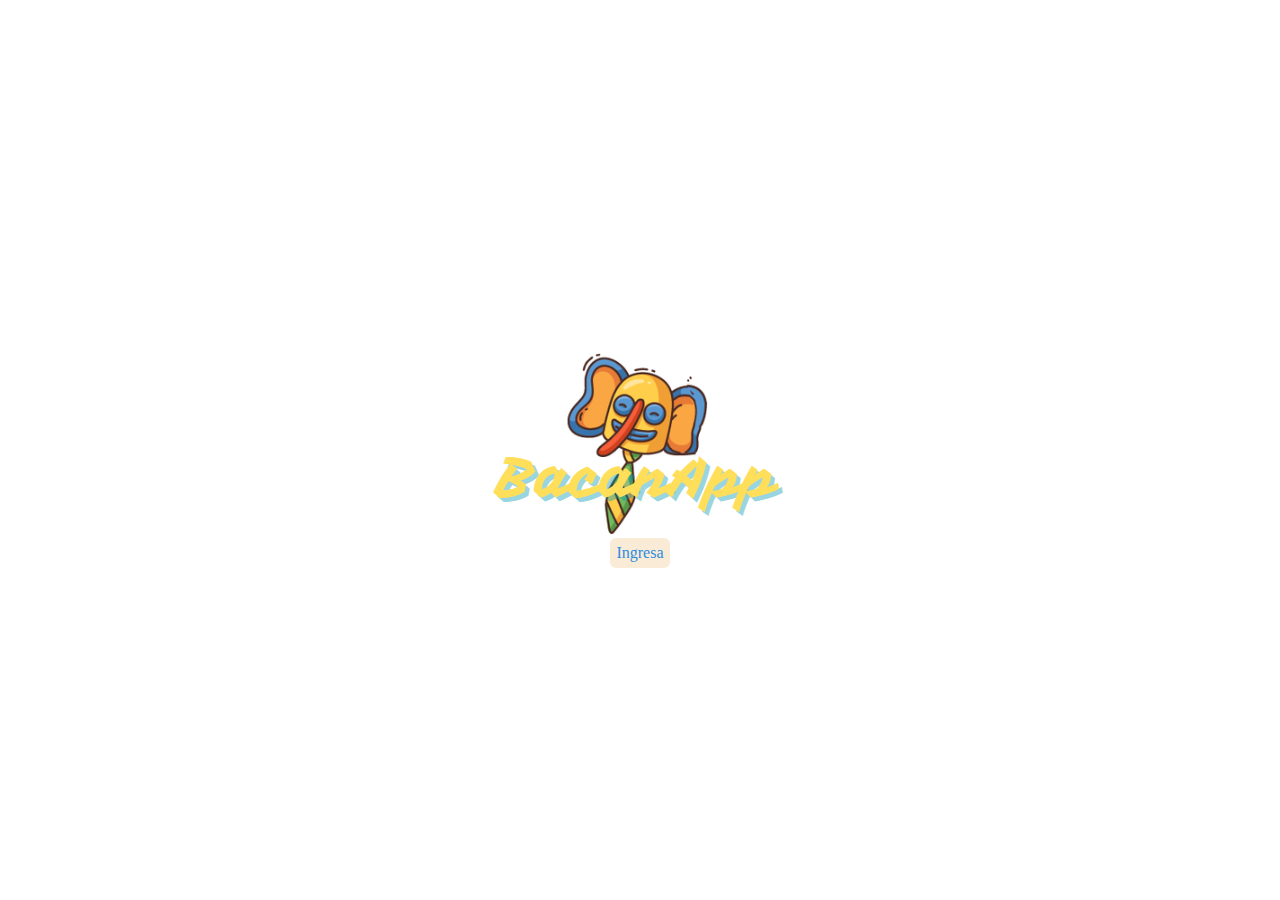
<file: index.html>
<!DOCTYPE html>
<html lang="es">
<head>
    <meta charset="UTF-8">
    <meta name="viewport" content="width=device-width, initial-scale=1.0">
    <title>BacanApp 2.0</title>
    <link rel="stylesheet" href="../css/style.css">
</head>
<body>
   
        <img src="./assets/logoooo.png" alt="Logo inicio BacanApp">
        <a href="./pages/home.html">Ingresa</a>
</body>
</html>
</file>
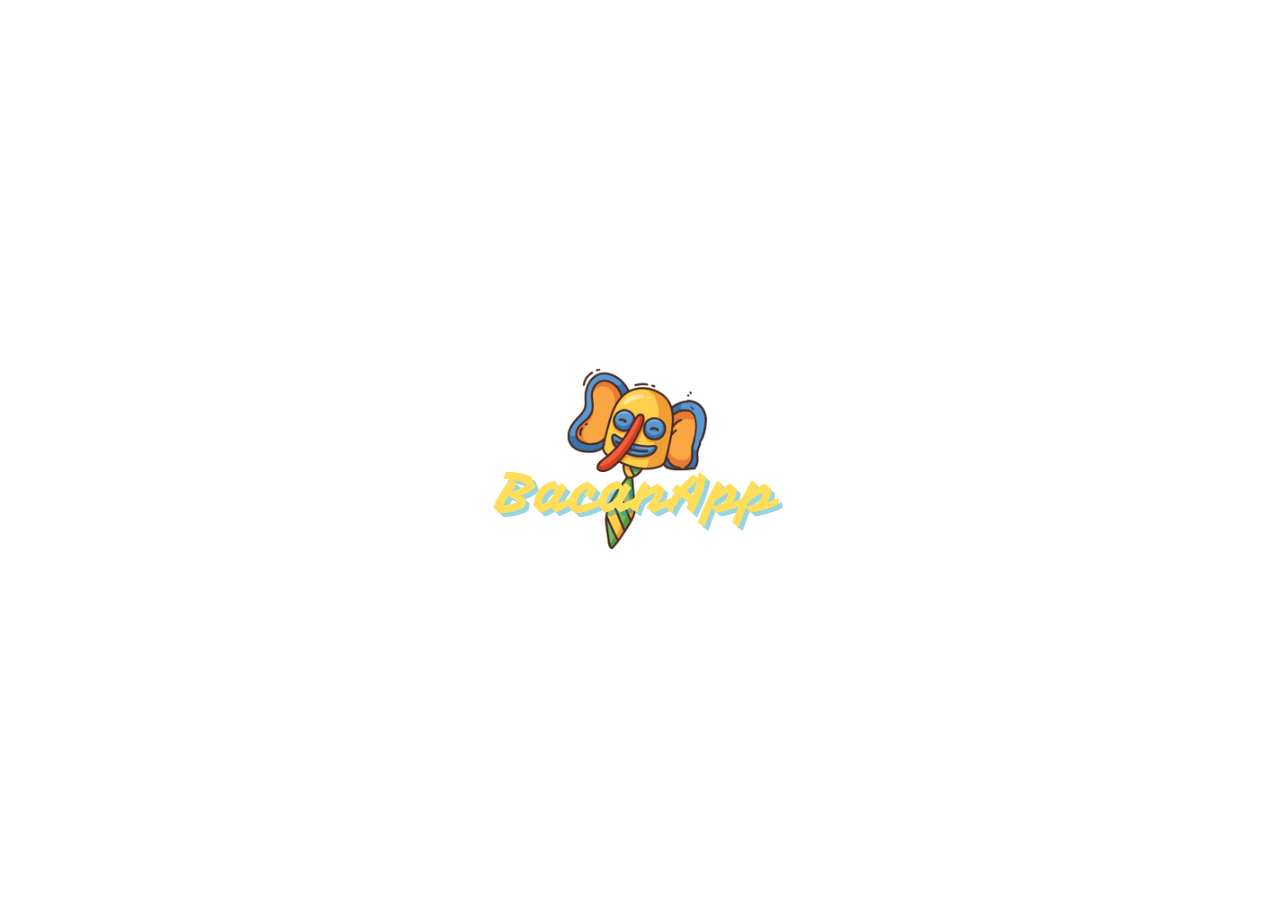
<file: pages/index.html>
<!DOCTYPE html>
<html lang="es">
<head>
    <meta charset="UTF-8">
    <meta name="viewport" content="width=device-width, initial-scale=1.0">
    <title>BacanApp 2.0</title>
    <link rel="stylesheet" href="../css/style.css">
</head>
<body>
   
        <img src="../assets/logoooo.png" alt="Logo inicio BacanApp">
   


</body>
</html>
</file>
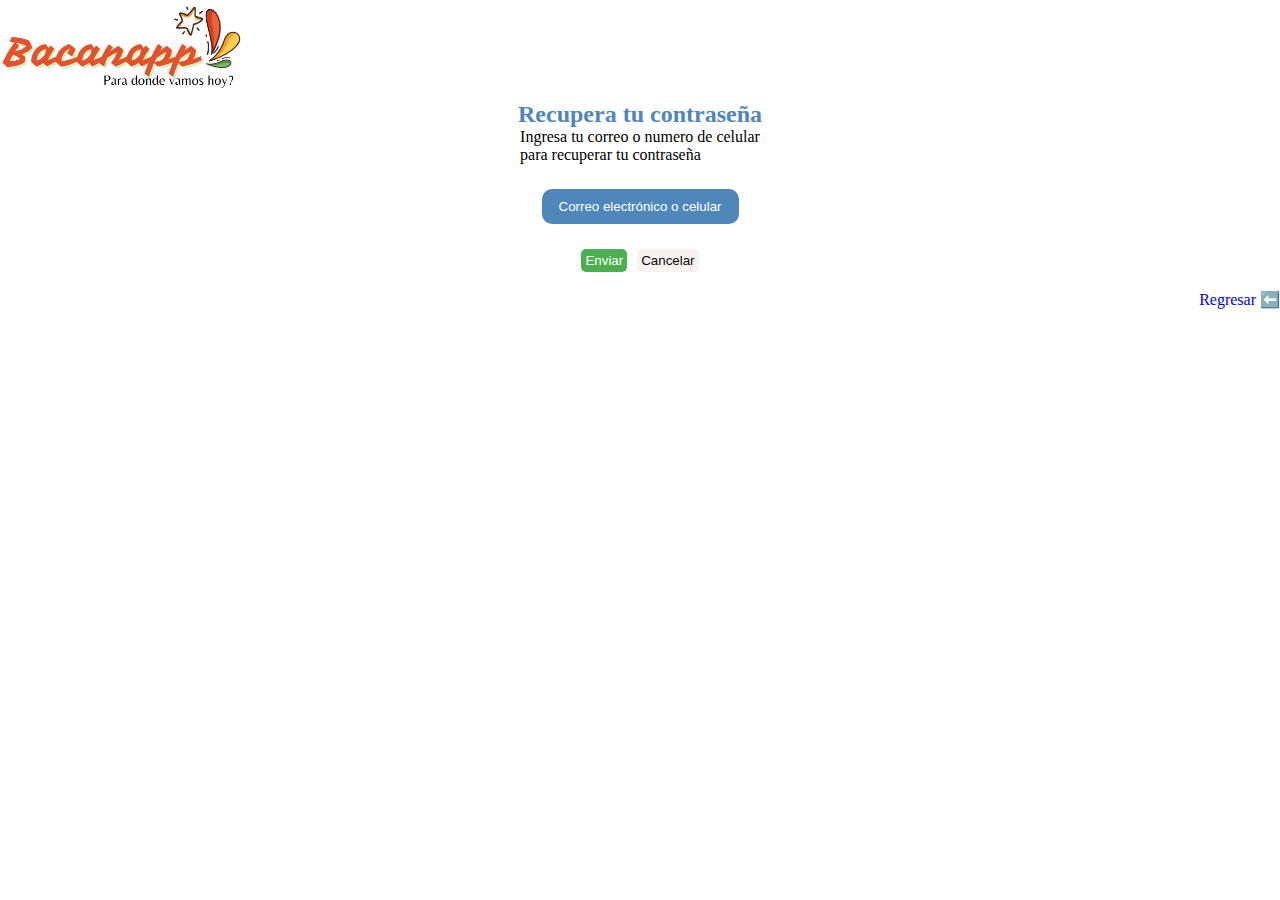
<file: pages/contraseña.html>
<!DOCTYPE html>
<html lang="es">
<head>
    <meta charset="UTF-8">
    <meta name="viewport" content="width=device-width, initial-scale=1.0">
    <title>Contraseña</title>
    <link rel="stylesheet" href="../css/contraseña.css">
</head>
<body>
    <main>
        <img src="../assets/bacana.png" alt="Logo2">

        <h3>Recupera tu contraseña</h3>
        <p>Ingresa tu correo o numero de celular <br> para recuperar tu contraseña</p>
        <form action="#">
            <input type="text" name="" id="email" placeholder="Correo electrónico o celular">
        </form>
        <div class="botones">
            <button id="enviar">Enviar</button>
            <button id="cancelar">Cancelar</button>
        </div>
        <a href="../pages/login.html"><p>  Regresar ⬅️</p></a>
        
    </main>
      

</body>
</html>
</file>
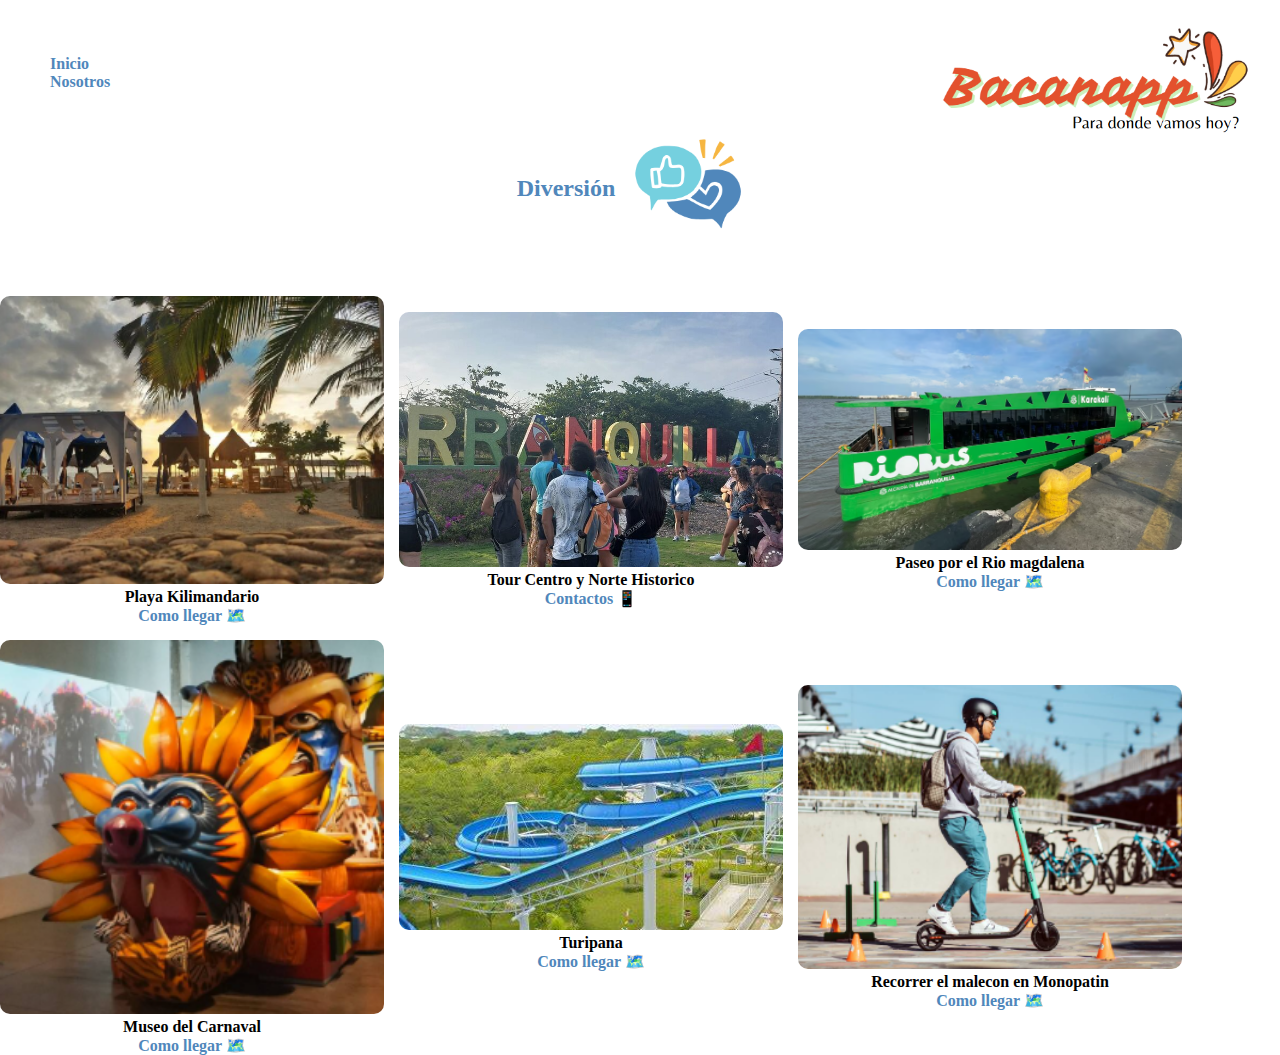
<file: pages/diversion.html>
<!DOCTYPE html>
<html lang="es">
<head>
    <meta charset="UTF-8">
    <meta name="viewport" content="width=device-width, initial-scale=1.0">
    <title>Diversión</title>
    <link rel="stylesheet" href="../css/diversion.css">
</head>
<body>
    <header>
            <img src="../assets/bacana.png" alt="Logo bacanapp">
            <ul>
                <li><a href="./home.html">Inicio</a></li>
                <li><a href="../pages/nosotros.html">Nosotros</a></li>
            </ul>
    </header>
    <main class="container">
        <div class="icon">
            <h2>Diversión</h2>
            <img class="img-icon" src="../assets/icon/div.PNG" alt="Logo sitios">
        </div>
    <main class="container2">
        <div class="section">
            <img src="../assets/pictures/kili.png" alt="">
            <h4>Playa Kilimandario</h4>
            <a href="https://www.google.com/maps/dir/11.0133248,-74.8388352/El+Faro+de+Puerto+Colombia,+Cl.+3+%2314C+89,+Puerto+Colombia,+Atl%C3%A1ntico/@11.0051462,-74.977637,12 z/data=!3m1!4b1!4m10!4m9!1m1!4e1!1m5!1m1!1s0x8ef42bbc5bf311a3:0xd06c6312874ce17e!2m2!1d-74.9527216!2d11.001418!3e0?entry=ttu&g_ep=EgoyMDI1MDIxMS4wIKXMDSoJLDEwMjExNDUzSAFQAw%3D%3D">Como llegar 🗺️</a>
        </div>
        <div class="section">
            <img src="../assets/pictures/tour.png" alt="">
            <h4>Tour Centro y Norte Historico</h4>
           <a href="">Contactos 📱</a>
        </div>
        <div class="section">
            <img src="../assets/pictures/caracali.png" alt="">
            <h4>Paseo por el Rio magdalena</h4>
            <a href="https://www.google.com/maps/dir/11.0133248,-74.8388352/El+Faro+de+Puerto+Colombia,+Cl.+3+%2314C+89,+Puerto+Colombia,+Atl%C3%A1ntico/@11.0051462,-74.977637,12 z/data=!3m1!4b1!4m10!4m9!1m1!4e1!1m5!1m1!1s0x8ef42bbc5bf311a3:0xd06c6312874ce17e!2m2!1d-74.9527216!2d11.001418!3e0?entry=ttu&g_ep=EgoyMDI1MDIxMS4wIKXMDSoJLDEwMjExNDUzSAFQAw%3D%3D">Como llegar 🗺️</a>
        </div>
        <div class="section">
            <img src="../assets/pictures/casaca.png" alt="">
            <h4>Museo del Carnaval</h4>
            <a href="https://www.google.com/maps/dir/11.0133248,-74.8388352/El+Faro+de+Puerto+Colombia,+Cl.+3+%2314C+89,+Puerto+Colombia,+Atl%C3%A1ntico/@11.0051462,-74.977637,12 z/data=!3m1!4b1!4m10!4m9!1m1!4e1!1m5!1m1!1s0x8ef42bbc5bf311a3:0xd06c6312874ce17e!2m2!1d-74.9527216!2d11.001418!3e0?entry=ttu&g_ep=EgoyMDI1MDIxMS4wIKXMDSoJLDEwMjExNDUzSAFQAw%3D%3D">Como llegar 🗺️</a>
        </div>
        <div class="section">
            <img src="../assets/pictures/turipa.png" alt="">
            <h4>Turipana</h4>
            <a href="https://www.google.com/maps/dir/11.0133248,-74.8388352/El+Faro+de+Puerto+Colombia,+Cl.+3+%2314C+89,+Puerto+Colombia,+Atl%C3%A1ntico/@11.0051462,-74.977637,12 z/data=!3m1!4b1!4m10!4m9!1m1!4e1!1m5!1m1!1s0x8ef42bbc5bf311a3:0xd06c6312874ce17e!2m2!1d-74.9527216!2d11.001418!3e0?entry=ttu&g_ep=EgoyMDI1MDIxMS4wIKXMDSoJLDEwMjExNDUzSAFQAw%3D%3D">Como llegar 🗺️</a>
        </div>
        <div class="section">
            <img src="../assets/pictures/mono.png" alt="">
            <h4>Recorrer el malecon en Monopatin</h4>
            <a href="https://www.google.com/maps/dir/11.0133248,-74.8388352/El+Faro+de+Puerto+Colombia,+Cl.+3+%2314C+89,+Puerto+Colombia,+Atl%C3%A1ntico/@11.0051462,-74.977637,12 z/data=!3m1!4b1!4m10!4m9!1m1!4e1!1m5!1m1!1s0x8ef42bbc5bf311a3:0xd06c6312874ce17e!2m2!1d-74.9527216!2d11.001418!3e0?entry=ttu&g_ep=EgoyMDI1MDIxMS4wIKXMDSoJLDEwMjExNDUzSAFQAw%3D%3D">Como llegar 🗺️</a>
        </div>
    </main>
</body>
</html>
</file>
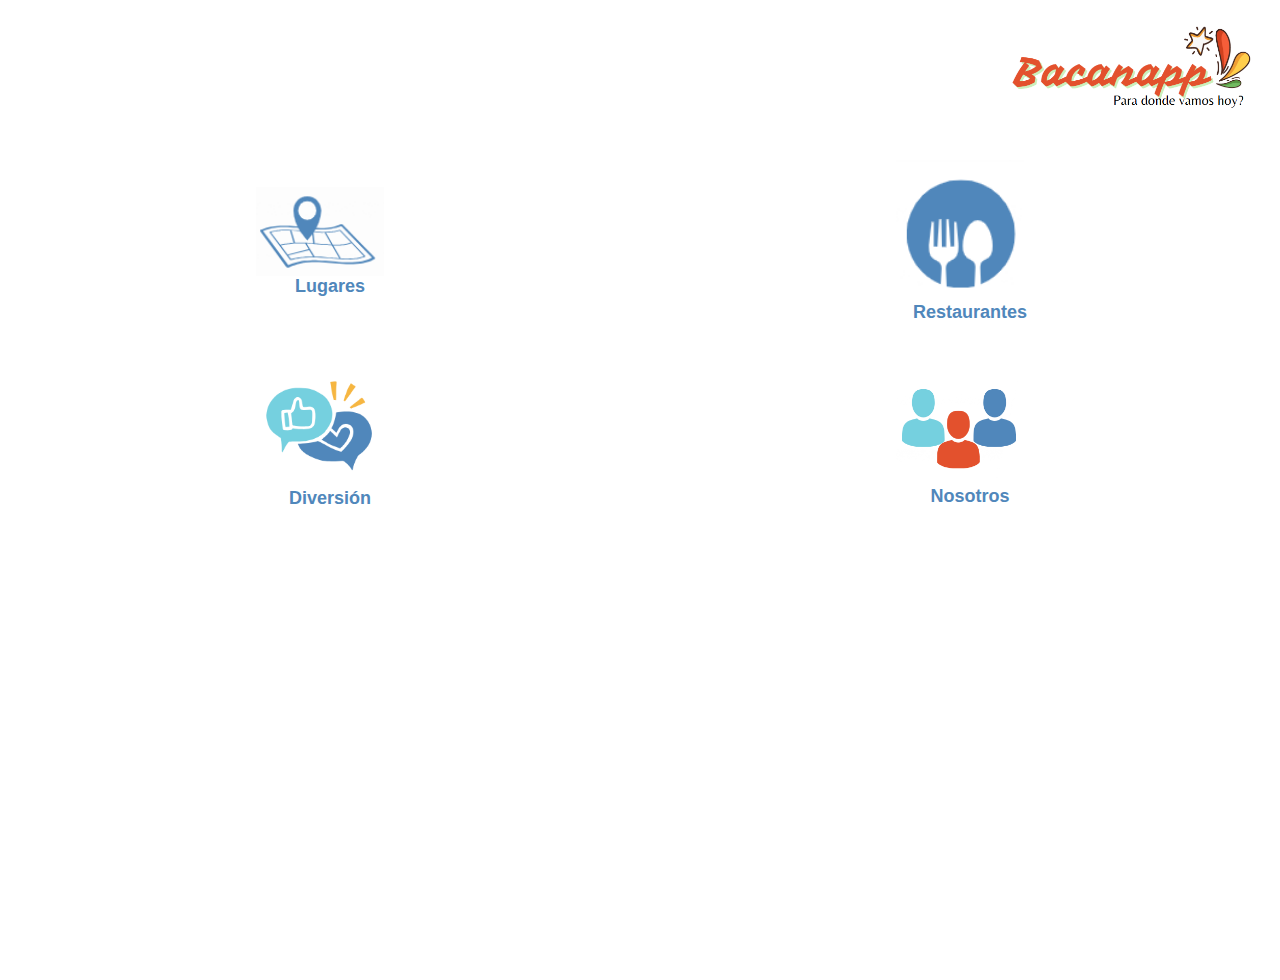
<file: pages/home.html>
<!DOCTYPE html>
<html lang="es">
<head>
    <meta charset="UTF-8">
    <meta name="viewport" content="width=device-width, initial-scale=1.0">
    <title>Menu principal</title>
    <link rel="stylesheet" href="../css/home.css">
</head>
<body>
    <header>
        <img class="logo" src="../assets/bacana.png" alt="">
    </header>
    <main class="container">
        <div class="icon">
            <img src="../assets/icon/sitios.png" alt="Icono de sitios">
            <a href="./lugares.html">Lugares</a>
        </div>
        <div class="icon">
            <img src="../assets/icon/restaurantes.png" alt="Icono de restaurantes">
            <a href="./restaurantes.html">Restaurantes</a>  
        </div>
        <div class="icon">
            <img src="../assets/icon/div.PNG" alt="Icono de diversión">
            <a href="./diversion.html">Diversión</a>
        </div>
        <div class="icon">
            <img src="../assets/icon/nos.PNG" alt="Icono de nosotros">
            <a href="./nosotros.html">Nosotros</a>
        </div>  
    </main>
</body>
</html>
</file>
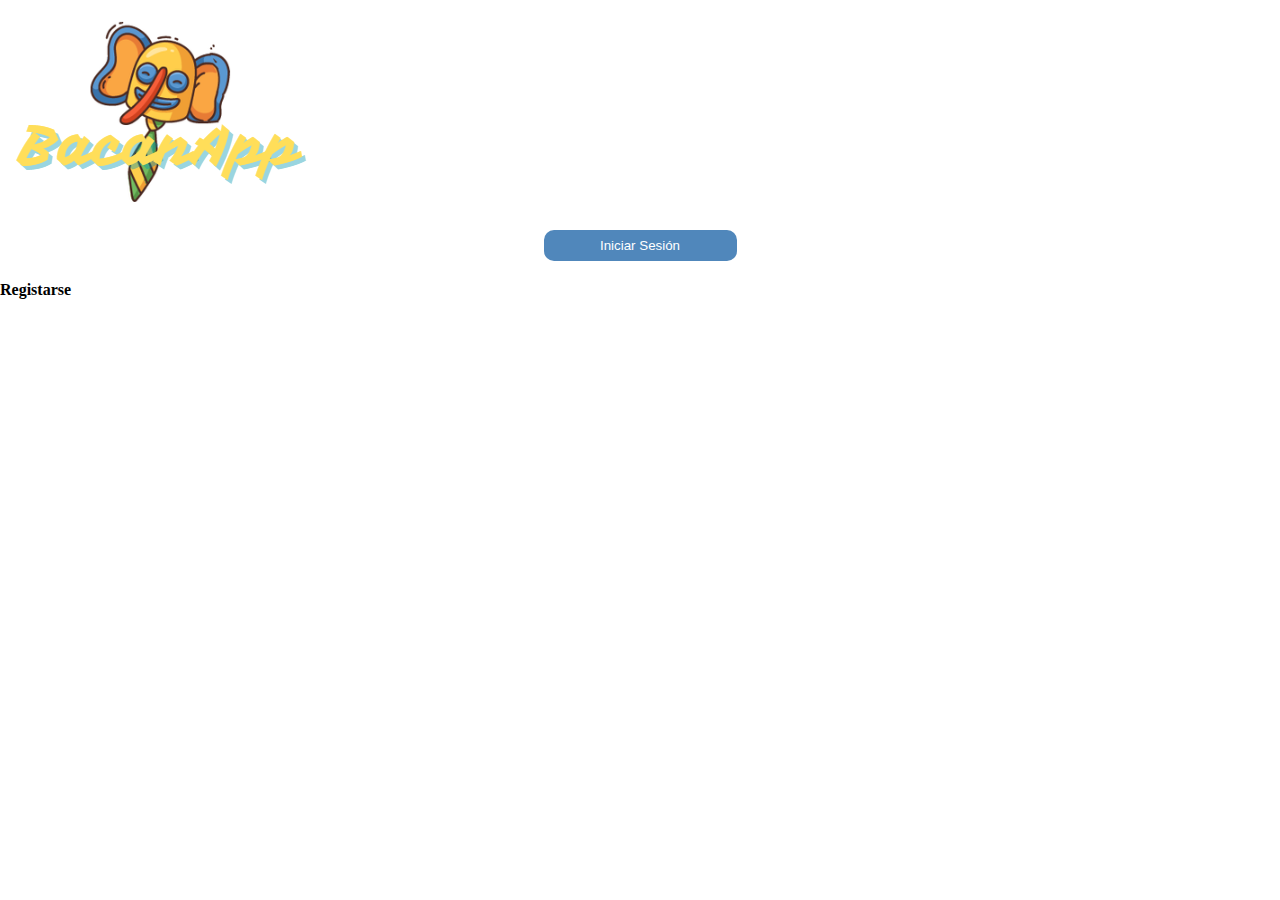
<file: pages/login.html>
<!DOCTYPE html>
<html lang="es">
<head>
    <meta charset="UTF-8">
    <meta name="viewport" content="width=device-width, initial-scale=1.0">
    <title>Home</title>
    <link rel="stylesheet" href="../css/login.css">
</head>
<body>
    <main>
        <img src="../assets/logoooo.png" alt="">
        <form action="#">
            
            <input type="text" name="ingresa" id="ingrresa" placeholder="Iniciar Sesión">
        </form>
        <a href="./resgitro.html">Registarse</a>
        
    </main>
</body>
</html>
</file>
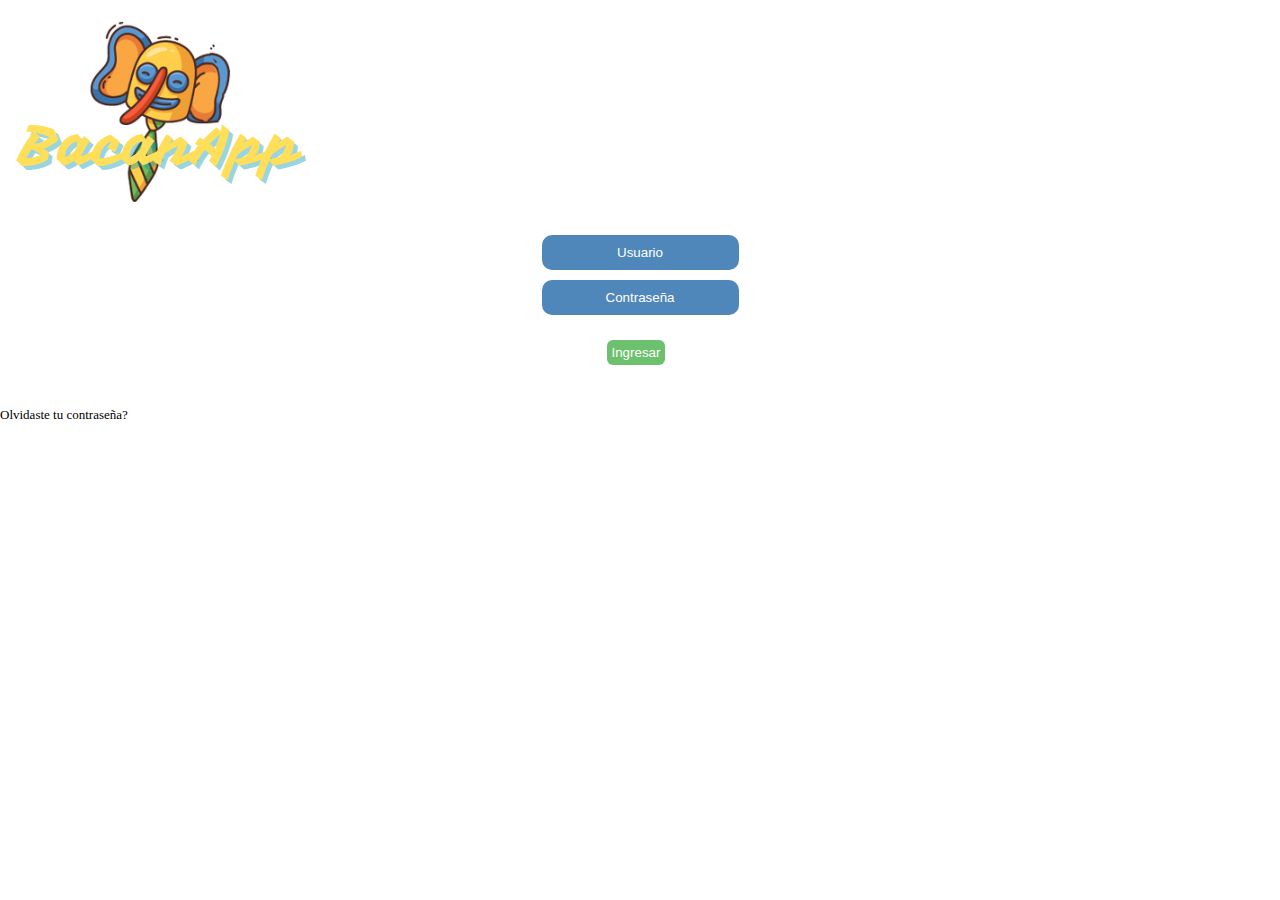
<file: pages/login2.html>
<!DOCTYPE html>
<html lang="es">
<head>
    <meta charset="UTF-8">
    <meta name="viewport" content="width=device-width, initial-scale=1.0">
    <title>Login and </title>
    <link rel="stylesheet" href="../css/login2.css">
</head>
<body>
    <main>
        <img src="../assets/logoooo.png" alt="Logo bacanap">

        <form action="#" method="post" >
            <input type="text" name="user" placeholder="Usuario">
            <input type="password" name="password" id="password" placeholder="Contraseña">
            <a href="./home.html"><button type="button">Ingresar</button></a>

        </form>
        <a class="olvidaste" href="../pages/contraseña.html">Olvidaste tu contraseña?</a>
    </main>
</body>
</html>
</file>
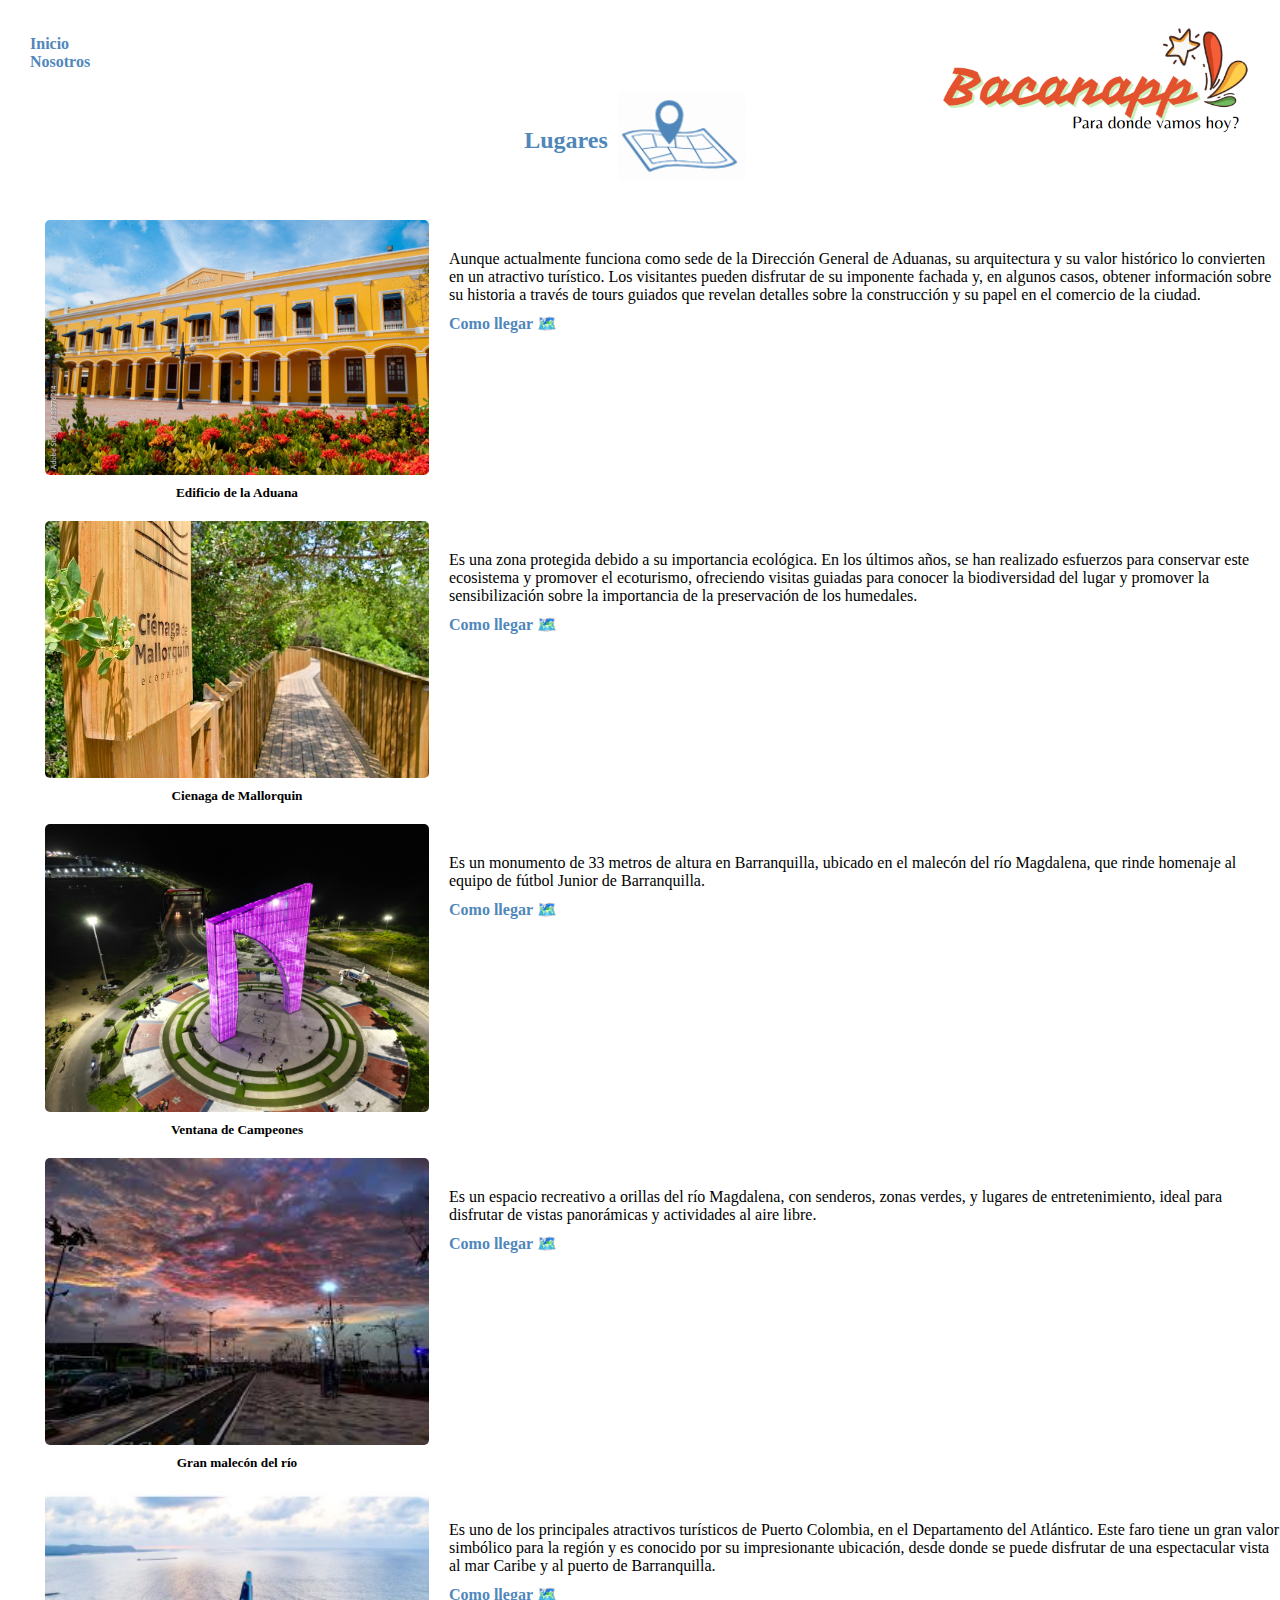
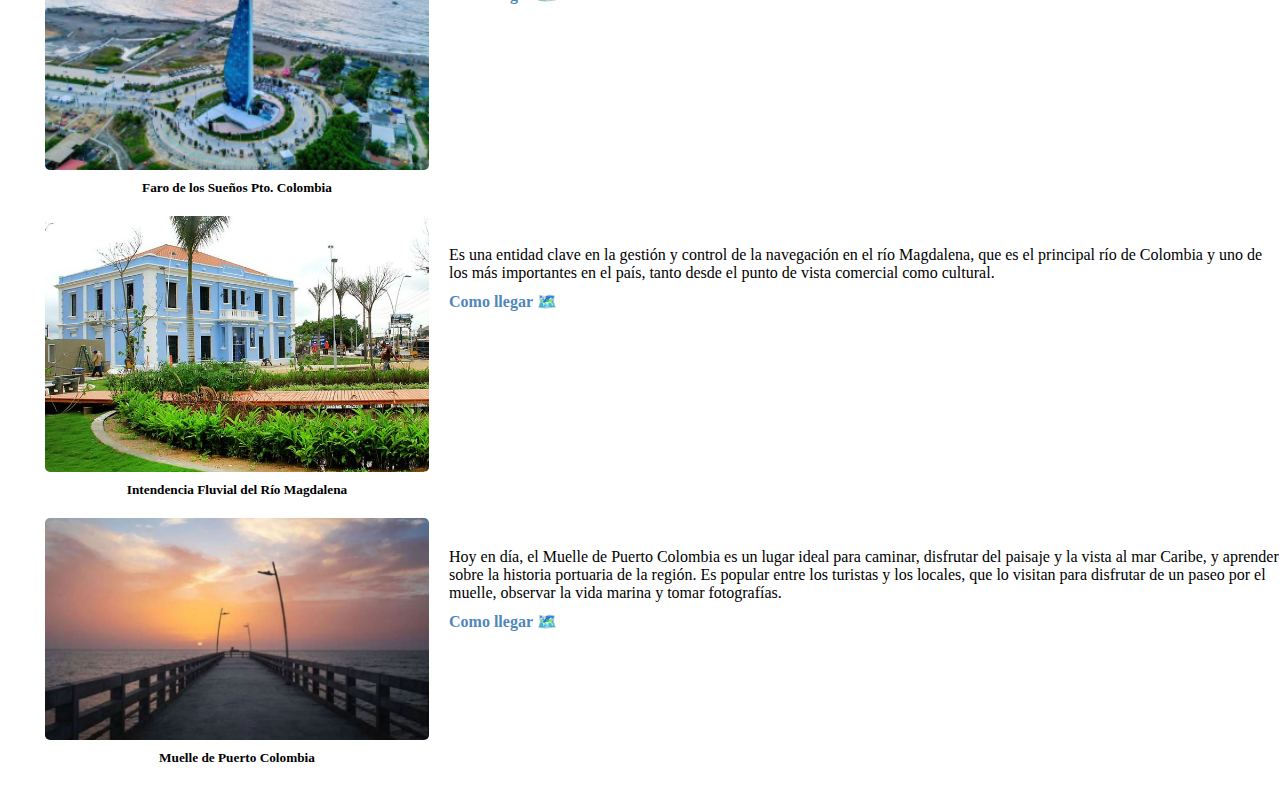
<file: pages/lugares.html>
<!DOCTYPE html>
<html lang="es">
<head>
    <meta charset="UTF-8">
    <meta name="viewport" content="width=device-width, initial-scale=1.0">
    <title>Lugares</title>
    <link rel="stylesheet" href="../css/lugares.css">
</head>
<body>
    <header>
        <img src="../assets/bacana.png" alt="Logo bacanapp">
        <ul>
            <li><a href="./home.html">Inicio</a></li>
            <li><a href="../pages/nosotros.html">Nosotros</a></li>
        </ul>
    </header>
    <main class="container">
        <div class="icon">
            <h2>Lugares</h2>
            <img class="img-icon" src="../assets/icon/sitios.png" alt="Logo sitios">
        </div>
        <div class="container-2">
            <div class="picture">
                <div class="left">
                    <img src="../assets/pictures/aduana.jpg" alt="">
                    <h5>Edificio de la Aduana</h5>
                </div>
                <div class="right">
                    <p>Aunque actualmente funciona como sede de la Dirección General de Aduanas, su arquitectura y su valor histórico lo convierten en un atractivo turístico. Los visitantes pueden disfrutar de su imponente fachada y, en algunos casos, obtener información sobre su historia a través de tours guiados que revelan detalles sobre la construcción y su papel en el comercio de la ciudad.</p>
                    <a href="https://www.google.com/maps/dir/11.0133248,-74.8388352/El+Faro+de+Puerto+Colombia,+Cl.+3+%2314C+89,+Puerto+Colombia,+Atl%C3%A1ntico/@11.0051462,-74.977637,12 z/data=!3m1!4b1!4m10!4m9!1m1!4e1!1m5!1m1!1s0x8ef42bbc5bf311a3:0xd06c6312874ce17e!2m2!1d-74.9527216!2d11.001418!3e0?entry=ttu&g_ep=EgoyMDI1MDIxMS4wIKXMDSoJLDEwMjExNDUzSAFQAw%3D%3D">Como llegar 🗺️</a>      
                </div>
            </div>
            <div class="picture">
                <div class="left">
                    <img src="../assets/pictures/malecon.png" alt="">
                    <h5>Cienaga de Mallorquin</h5>
                </div>
                <div class="right">
                    <p>Es una zona protegida debido a su importancia ecológica. En los últimos años, se han realizado esfuerzos para conservar este ecosistema y promover el ecoturismo, ofreciendo visitas guiadas para conocer la biodiversidad del lugar y promover la sensibilización sobre la importancia de la preservación de los humedales.</p>
                    <a href="https://www.google.com/maps/dir/11.0133248,-74.8388352/El+Faro+de+Puerto+Colombia,+Cl.+3+%2314C+89,+Puerto+Colombia,+Atl%C3%A1ntico/@11.0051462,-74.977637,12 z/data=!3m1!4b1!4m10!4m9!1m1!4e1!1m5!1m1!1s0x8ef42bbc5bf311a3:0xd06c6312874ce17e!2m2!1d-74.9527216!2d11.001418!3e0?entry=ttu&g_ep=EgoyMDI1MDIxMS4wIKXMDSoJLDEwMjExNDUzSAFQAw%3D%3D">Como llegar 🗺️</a>      
                </div>
            </div>
            <div class="picture">
                <div class="left">
                    <img src="../assets/pictures/aleta de tiburon.jpg" alt="">
                    <h5>Ventana de Campeones</h5>
                </div>
                <div class="right">
                    <p>Es un monumento de 33 metros de altura en Barranquilla, ubicado en el malecón del río Magdalena, que rinde homenaje al equipo de fútbol Junior de Barranquilla.</p>
                    <a href="https://www.google.com/maps/dir/11.0133248,-74.8388352/El+Faro+de+Puerto+Colombia,+Cl.+3+%2314C+89,+Puerto+Colombia,+Atl%C3%A1ntico/@11.0051462,-74.977637,12z/data=!3m1!4b1!4m10!4m9!1m1!4e1!1m5!1m1!1s0x8ef42bbc5bf311a3:0xd06c6312874ce17e!2m2!1d-74.9527216!2d11.001418!3e0?entry=ttu&g_ep=EgoyMDI1MDIxMS4wIKXMDSoJLDEwMjExNDUzSAFQAw%3D%3D">Como llegar 🗺️</a>      
                </div>
            </div>

            <div class="picture">
                <div class="left">
                    <img src="../assets/pictures/atarde.jpg" alt="">
                    <h5>Gran malecón del río</h5>
                </div>
                <div class="right">
                    <p>Es un espacio recreativo a orillas del río Magdalena, con senderos, zonas verdes, y lugares de entretenimiento, ideal para disfrutar de vistas panorámicas y actividades al aire libre.</p>
                    <a href="https://www.google.com/maps/dir/11.0133248,-74.8388352/El+Faro+de+Puerto+Colombia,+Cl.+3+%2314C+89,+Puerto+Colombia,+Atl%C3%A1ntico/@11.0051462,-74.977637,12z/data=!3m1!4b1!4m10!4m9!1m1!4e1!1m5!1m1!1s0x8ef42bbc5bf311a3:0xd06c6312874ce17e!2m2!1d-74.9527216!2d11.001418!3e0?entry=ttu&g_ep=EgoyMDI1MDIxMS4wIKXMDSoJLDEwMjExNDUzSAFQAw%3D%3D">Como llegar 🗺️</a>      
                </div>
            </div>

            <div class="picture">
                <div class="left">
                    <img src="../assets/pictures/faro.png" alt="">
                    <h5>Faro de los Sueños Pto. Colombia</h5>
                </div>
                <div class="right">
                    <p>Es uno de los principales atractivos turísticos de Puerto Colombia, en el Departamento del Atlántico. Este faro tiene un gran valor simbólico para la región y es conocido por su impresionante ubicación, desde donde se puede disfrutar de una espectacular vista al mar Caribe y al puerto de Barranquilla.</p>
                    <a href="https://www.google.com/maps/dir/11.0133248,-74.8388352/El+Faro+de+Puerto+Colombia,+Cl.+3+%2314C+89,+Puerto+Colombia,+Atl%C3%A1ntico/@11.0051462,-74.977637,12 z/data=!3m1!4b1!4m10!4m9!1m1!4e1!1m5!1m1!1s0x8ef42bbc5bf311a3:0xd06c6312874ce17e!2m2!1d-74.9527216!2d11.001418!3e0?entry=ttu&g_ep=EgoyMDI1MDIxMS4wIKXMDSoJLDEwMjExNDUzSAFQAw%3D%3D">Como llegar 🗺️</a>      
                </div>
            </div>
            <div class="picture">
                <div class="left">
                    <img src="../assets/pictures/Intendeciafluvial.png" alt="">
                    <h5>Intendencia Fluvial del Río Magdalena </h5>
                </div>
                <div class="right">
                    <p> Es una entidad clave en la gestión y control de la navegación en el río Magdalena, que es el principal río de Colombia y uno de los más importantes en el país, tanto desde el punto de vista comercial como cultural.</p>
                    <a href="https://www.google.com/maps/dir/11.0133248,-74.8388352/El+Faro+de+Puerto+Colombia,+Cl.+3+%2314C+89,+Puerto+Colombia,+Atl%C3%A1ntico/@11.0051462,-74.977637,12 z/data=!3m1!4b1!4m10!4m9!1m1!4e1!1m5!1m1!1s0x8ef42bbc5bf311a3:0xd06c6312874ce17e!2m2!1d-74.9527216!2d11.001418!3e0?entry=ttu&g_ep=EgoyMDI1MDIxMS4wIKXMDSoJLDEwMjExNDUzSAFQAw%3D%3D">Como llegar 🗺️</a>      
                </div>
            </div>
            <div class="picture">
                <div class="left">
                    <img src="../assets/pictures/muelle.png" alt="">
                    <h5>Muelle de Puerto Colombia</h5>
                </div>
                <div class="right">
                    <p>Hoy en día, el Muelle de Puerto Colombia es un lugar ideal para caminar, disfrutar del paisaje y la vista al mar Caribe, y aprender sobre la historia portuaria de la región. Es popular entre los turistas y los locales, que lo visitan para disfrutar de un paseo por el muelle, observar la vida marina y tomar fotografías.</p>
                    <a href="https://www.google.com/maps/dir/11.0133248,-74.8388352/El+Faro+de+Puerto+Colombia,+Cl.+3+%2314C+89,+Puerto+Colombia,+Atl%C3%A1ntico/@11.0051462,-74.977637,12 z/data=!3m1!4b1!4m10!4m9!1m1!4e1!1m5!1m1!1s0x8ef42bbc5bf311a3:0xd06c6312874ce17e!2m2!1d-74.9527216!2d11.001418!3e0?entry=ttu&g_ep=EgoyMDI1MDIxMS4wIKXMDSoJLDEwMjExNDUzSAFQAw%3D%3D">Como llegar 🗺️</a>      
                </div>
            </div>
        </div>
    </main>
    <footer>
        
    </footer>
</body>
</html>
</file>
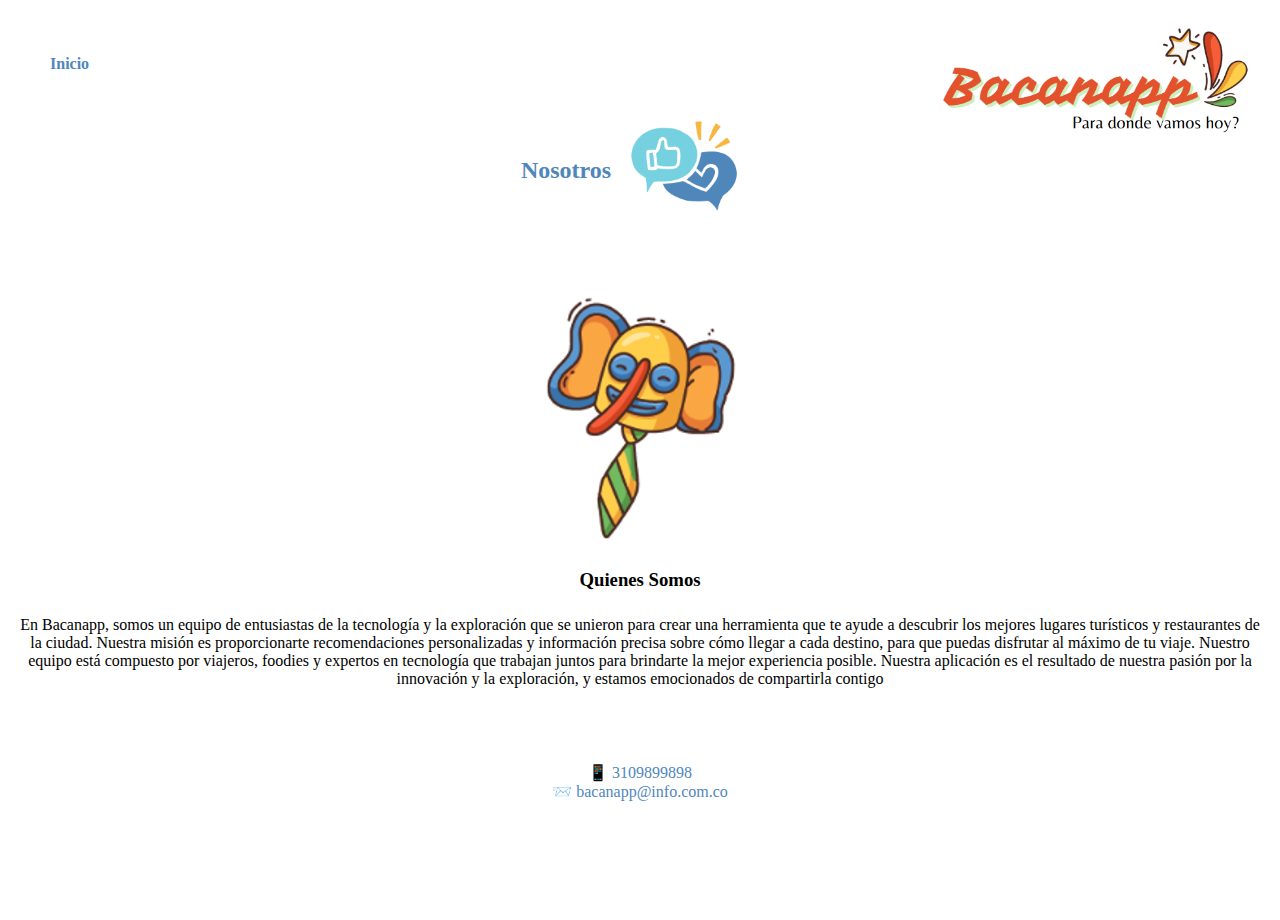
<file: pages/nosotros.html>
<!DOCTYPE html>
<html lang="es">
<head>
    <meta charset="UTF-8">
    <meta name="viewport" content="width=device-width, initial-scale=1.0">
    <title>Nosotros</title>
    <link rel="stylesheet" href="../css/nosotros.css">
</head>
<body>
    <header>
        <img src="../assets/bacana.png" alt="Logo bacanapp">
        <ul>
            <li><a href="./home.html">Inicio</a></li>
        </ul>
</header>
<main class="container">
    <div class="icon">
        <h2>Nosotros</h2>
        <img class="img-icon" src="../assets/icon/div.PNG" alt="Logo sitios">
    </div>
</main>
<main class="text">
    <img src="../assets/logo2.PNG" alt="">
    <h3>Quienes Somos </h3>
    <p>En Bacanapp, somos un equipo de entusiastas de la tecnología y la exploración que se unieron para crear una herramienta que te ayude a descubrir los mejores lugares turísticos y restaurantes de la ciudad. Nuestra misión es proporcionarte recomendaciones personalizadas y información precisa sobre cómo llegar a cada destino, para que puedas disfrutar al máximo de tu viaje. Nuestro equipo está compuesto por viajeros, foodies y expertos en tecnología que trabajan juntos para brindarte la mejor experiencia posible. Nuestra aplicación es el resultado de nuestra pasión por la innovación y la exploración, y estamos emocionados de compartirla contigo</p>

    <p id="inf">
        📱 3109899898 <br>
        📨 bacanapp@info.com.co
    </p>
</main>
</body>
</html>
</file>
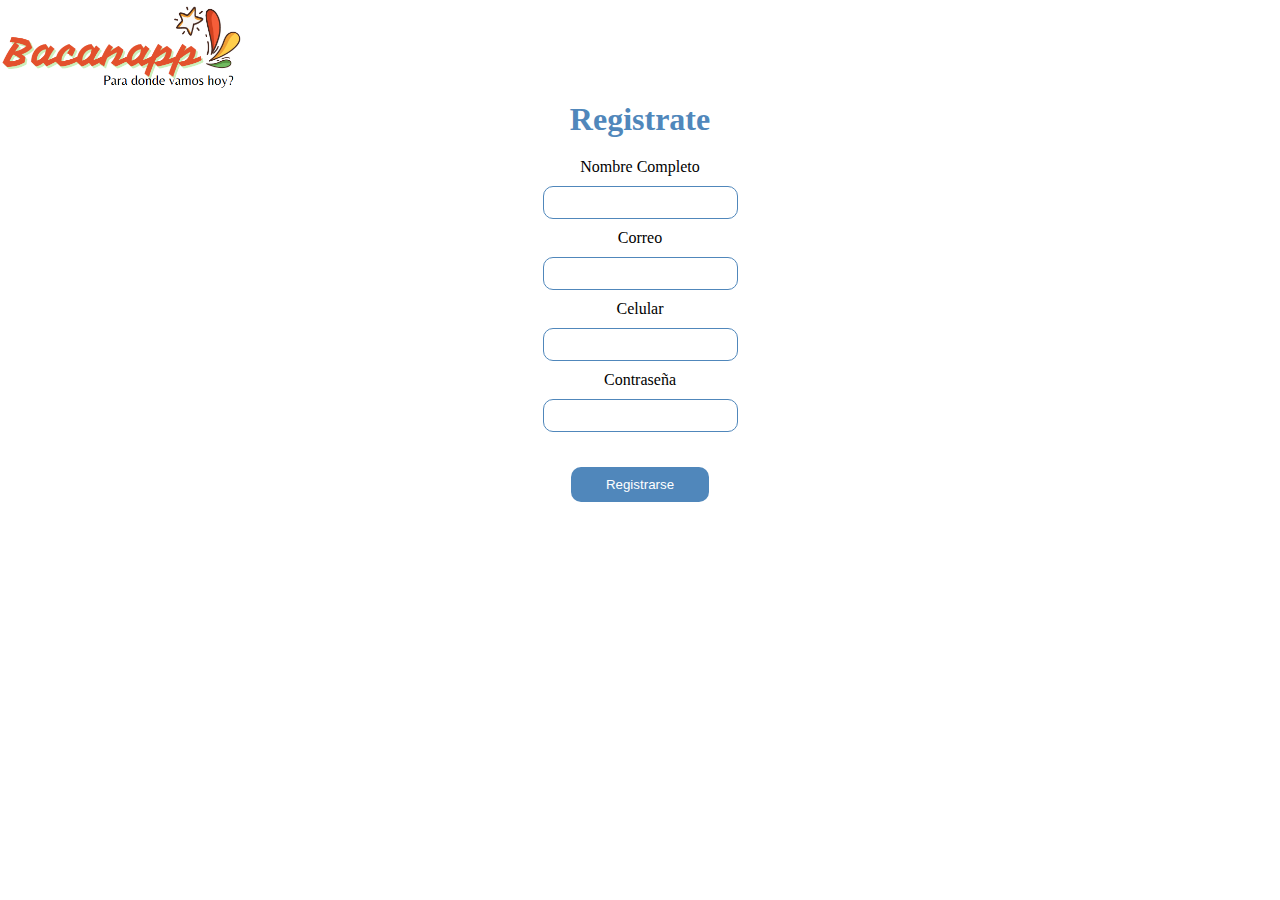
<file: pages/resgitro.html>
<!DOCTYPE html>
<html lang="es">
<head>
    <meta charset="UTF-8">
    <meta name="viewport" content="width=device-width, initial-scale=1.0">
    <title>Registro</title>
    <link rel="stylesheet" href="../css/registro.css">
</head>
<body>
    <main>
        <img src="../assets/bacana.png" alt="logo2">
        <h3>Registrate</h3>
        <form action="#">
            <label for="">Nombre Completo</label>
            <input type="text" name="user" id="user">
            <label for="">Correo</label>
            <input type="text" name="email" id="email">
            <label for="">Celular</label>
            <input type="text" name="phone" id="phone">
            <label for="">Contraseña</label>
            <input type="password" name="password" id="password">
            <a href="../pages/login2.html">
                <button type="button">Registrarse</button>
            </a>
            
        </form>
    </main>
</body>
</html>
</file>
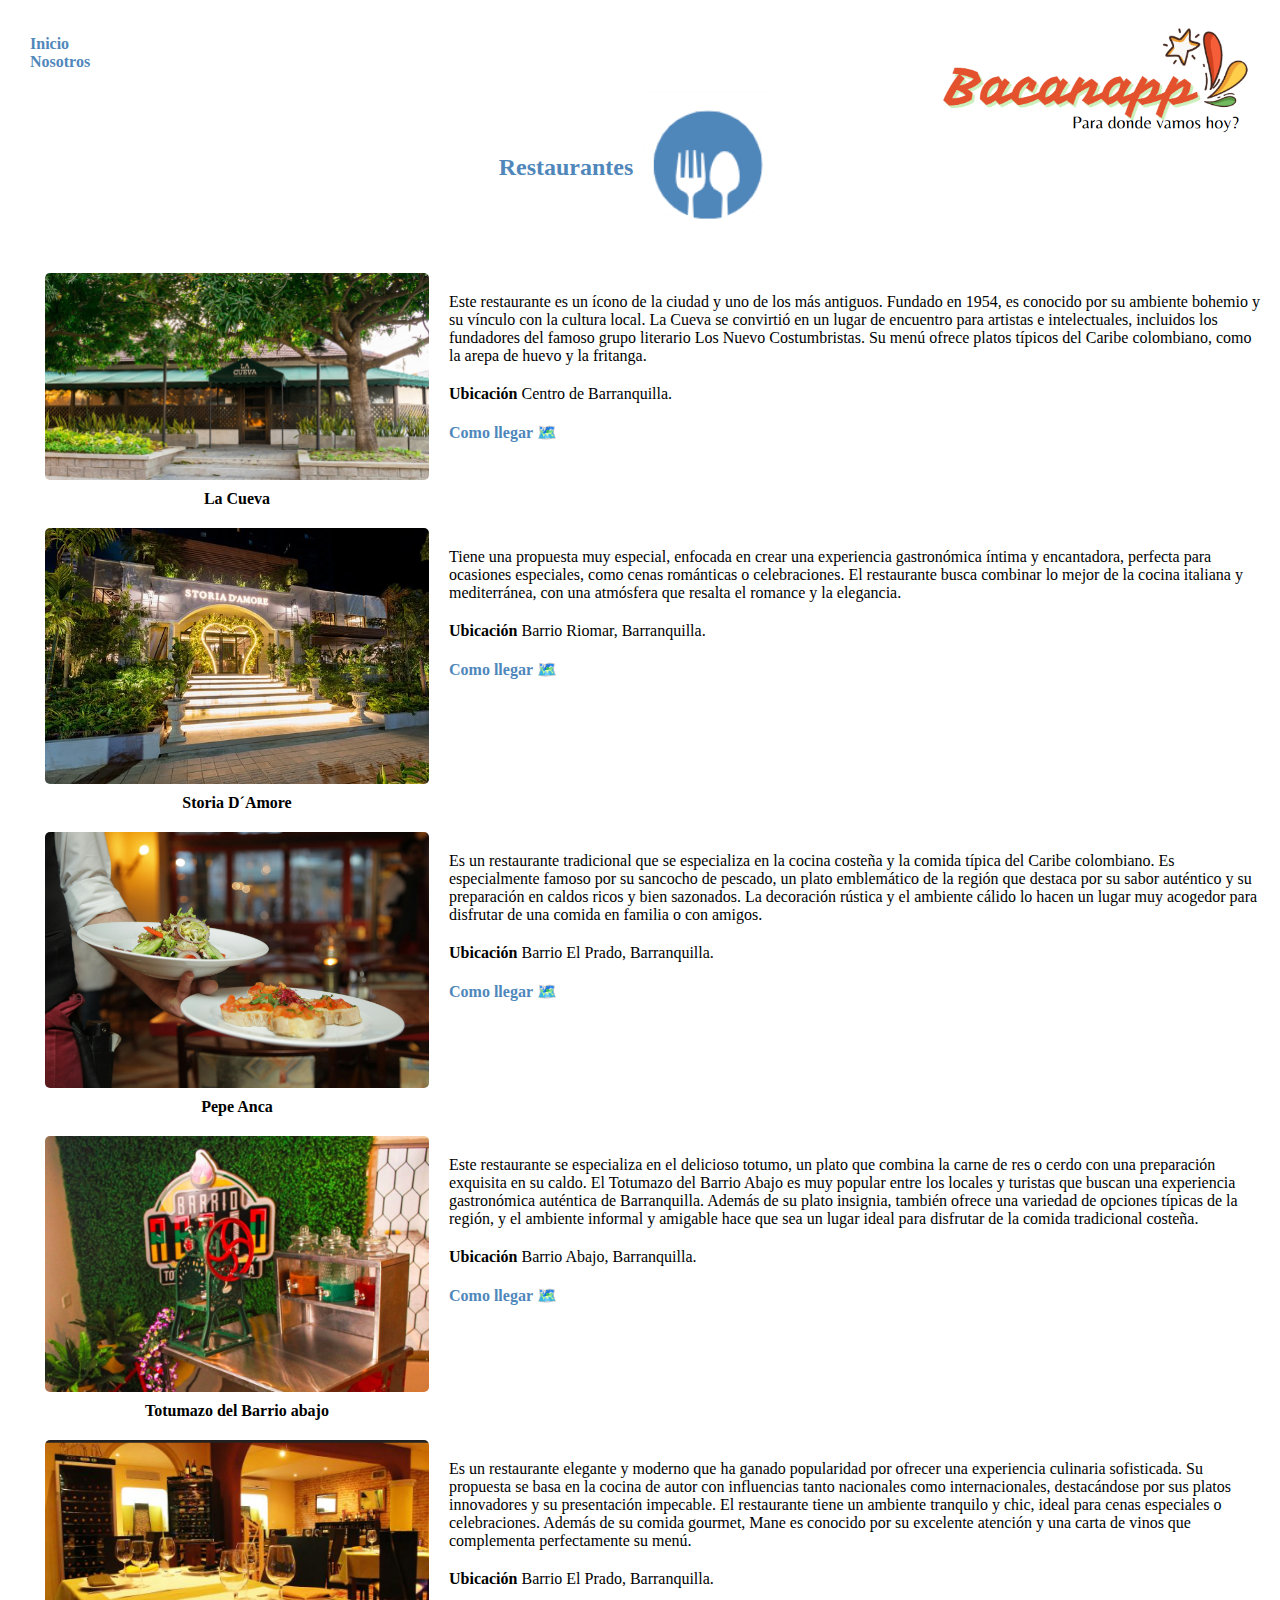
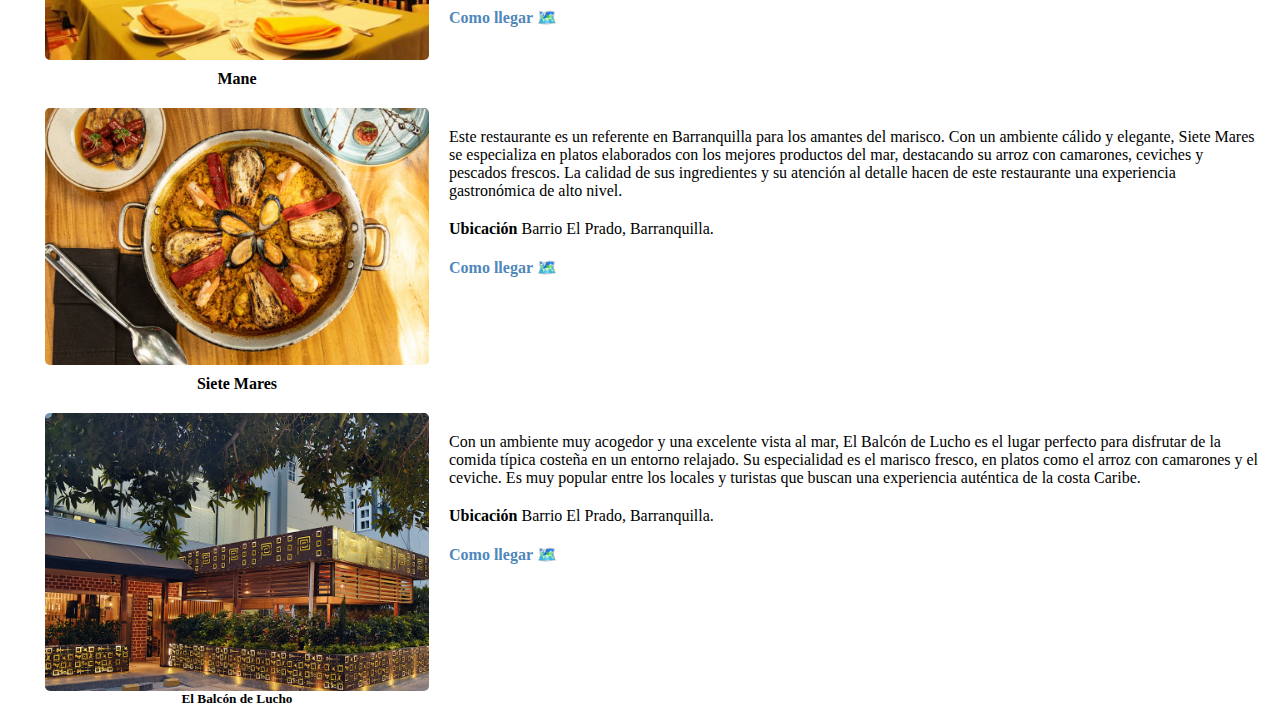
<file: pages/restaurantes.html>
<!DOCTYPE html>
<html lang="es">
<head>
    <meta charset="UTF-8">
    <meta name="viewport" content="width=device-width, initial-scale=1.0">
    <title>Restauranres</title>
    <link rel="stylesheet" href="../css/restaurantes.css">
</head>
<body>
    <header>
        <img src="../assets/bacana.png" alt="Logo bacanapp">
        <ul>
            <li><a href="./home.html">Inicio</a></li>
            <li><a href="./nosotros.html">Nosotros</a></li>
        </ul>
    </header>
    <main class="container">
        <div class="icon">
            <h2>Restaurantes</h2>
            <img class="img-icon" src="../assets/icon/restaurantes.png" alt="Logo sitios">
        </div>
        <div class="container-2">
            <div class="picture">
                <div class="left">
                    <img src="../assets/pictures/lacueva.png" alt="">
                    <h4>La Cueva</h4>
                </div>
                <div class="right">
                    <p>Este restaurante es un ícono de la ciudad y uno de los más antiguos. Fundado en 1954, es conocido por su ambiente bohemio y su vínculo con la cultura local. La Cueva se convirtió en un lugar de encuentro para artistas e intelectuales, incluidos los fundadores del famoso grupo literario Los Nuevo Costumbristas. Su menú ofrece platos típicos del Caribe colombiano, como la arepa de huevo y la fritanga.</p>
                    <p><strong>Ubicación</strong>  Centro de Barranquilla.</p>
                    <a href="https://www.google.com/maps/dir/11.0133248,-74.8388352/El+Faro+de+Puerto+Colombia,+Cl.+3+%2314C+89,+Puerto+Colombia,+Atl%C3%A1ntico/@11.0051462,-74.977637,12 z/data=!3m1!4b1!4m10!4m9!1m1!4e1!1m5!1m1!1s0x8ef42bbc5bf311a3:0xd06c6312874ce17e!2m2!1d-74.9527216!2d11.001418!3e0?entry=ttu&g_ep=EgoyMDI1MDIxMS4wIKXMDSoJLDEwMjExNDUzSAFQAw%3D%3D">Como llegar 🗺️</a>      
                </div>
            </div>
            <div class="picture">
                <div class="left">
                    <img src="../assets/pictures/historia.png" alt="">
                    <h4>Storia D´Amore</h4>
                </div>
                <div class="right">
                    <p>Tiene una propuesta muy especial, enfocada en crear una experiencia gastronómica íntima y encantadora, perfecta para ocasiones especiales, como cenas románticas o celebraciones. El restaurante busca combinar lo mejor de la cocina italiana y mediterránea, con una atmósfera que resalta el romance y la elegancia.</p>
                    <p><strong>Ubicación</strong> Barrio Riomar, Barranquilla.</p>
                    <a href="https://www.google.com/maps/dir/11.0133248,-74.8388352/El+Faro+de+Puerto+Colombia,+Cl.+3+%2314C+89,+Puerto+Colombia,+Atl%C3%A1ntico/@11.0051462,-74.977637,12 z/data=!3m1!4b1!4m10!4m9!1m1!4e1!1m5!1m1!1s0x8ef42bbc5bf311a3:0xd06c6312874ce17e!2m2!1d-74.9527216!2d11.001418!3e0?entry=ttu&g_ep=EgoyMDI1MDIxMS4wIKXMDSoJLDEwMjExNDUzSAFQAw%3D%3D">Como llegar 🗺️</a>      
                </div>
            </div>
            <div class="picture">
                <div class="left">
                    <img src="../assets/pictures/camida1.jpg" alt="">
                    <h4>Pepe Anca</h4>
                </div>
                <div class="right">
                    <p>Es un restaurante tradicional que se especializa en la cocina costeña y la comida típica del Caribe colombiano. Es especialmente famoso por su sancocho de pescado, un plato emblemático de la región que destaca por su sabor auténtico y su preparación en caldos ricos y bien sazonados. La decoración rústica y el ambiente cálido lo hacen un lugar muy acogedor para disfrutar de una comida en familia o con amigos.</p>
                    <p><strong>Ubicación</strong> Barrio El Prado, Barranquilla.</p>
                    <a href="https://www.google.com/maps/dir/11.0133248,-74.8388352/El+Faro+de+Puerto+Colombia,+Cl.+3+%2314C+89,+Puerto+Colombia,+Atl%C3%A1ntico/@11.0051462,-74.977637,12z/data=!3m1!4b1!4m10!4m9!1m1!4e1!1m5!1m1!1s0x8ef42bbc5bf311a3:0xd06c6312874ce17e!2m2!1d-74.9527216!2d11.001418!3e0?entry=ttu&g_ep=EgoyMDI1MDIxMS4wIKXMDSoJLDEwMjExNDUzSAFQAw%3D%3D">Como llegar 🗺️</a>      
                </div>
            </div>

            <div class="picture">
                <div class="left">
                    <img src="../assets/pictures/totuma.png" alt="">
                    <h4>Totumazo del Barrio abajo</h4>
                </div>
                <div class="right">
                    <p>Este restaurante se especializa en el delicioso totumo, un plato que combina la carne de res o cerdo con una preparación exquisita en su caldo. El Totumazo del Barrio Abajo es muy popular entre los locales y turistas que buscan una experiencia gastronómica auténtica de Barranquilla. Además de su plato insignia, también ofrece una variedad de opciones típicas de la región, y el ambiente informal y amigable hace que sea un lugar ideal para disfrutar de la comida tradicional costeña.</p>
                    <p><strong>Ubicación</strong> Barrio Abajo, Barranquilla.</p>
                    <a href="https://www.google.com/maps/dir/11.0133248,-74.8388352/El+Faro+de+Puerto+Colombia,+Cl.+3+%2314C+89,+Puerto+Colombia,+Atl%C3%A1ntico/@11.0051462,-74.977637,12z/data=!3m1!4b1!4m10!4m9!1m1!4e1!1m5!1m1!1s0x8ef42bbc5bf311a3:0xd06c6312874ce17e!2m2!1d-74.9527216!2d11.001418!3e0?entry=ttu&g_ep=EgoyMDI1MDIxMS4wIKXMDSoJLDEwMjExNDUzSAFQAw%3D%3D">Como llegar 🗺️</a>      
                </div>
            </div>

            <div class="picture">
                <div class="left">
                    <img src="../assets/pictures/pepe.png" alt="">
                    <h4>Mane</h4>
                </div>
                <div class="right">
                    <p>Es un restaurante elegante y moderno que ha ganado popularidad por ofrecer una experiencia culinaria sofisticada. Su propuesta se basa en la cocina de autor con influencias tanto nacionales como internacionales, destacándose por sus platos innovadores y su presentación impecable. El restaurante tiene un ambiente tranquilo y chic, ideal para cenas especiales o celebraciones. Además de su comida gourmet, Mane es conocido por su excelente atención y una carta de vinos que complementa perfectamente su menú.</p>
                    <p><strong>Ubicación</strong> Barrio El Prado, Barranquilla.</p>
                    <a href="https://www.google.com/maps/dir/11.0133248,-74.8388352/El+Faro+de+Puerto+Colombia,+Cl.+3+%2314C+89,+Puerto+Colombia,+Atl%C3%A1ntico/@11.0051462,-74.977637,12 z/data=!3m1!4b1!4m10!4m9!1m1!4e1!1m5!1m1!1s0x8ef42bbc5bf311a3:0xd06c6312874ce17e!2m2!1d-74.9527216!2d11.001418!3e0?entry=ttu&g_ep=EgoyMDI1MDIxMS4wIKXMDSoJLDEwMjExNDUzSAFQAw%3D%3D">Como llegar 🗺️</a>      
                </div>
            </div>
            <div class="picture">
                <div class="left">
                    <img src="../assets/pictures/image (2).png" alt="">
                    <h4>Siete Mares</h4>
                </div>
                <div class="right">
                    <p> Este restaurante es un referente en Barranquilla para los amantes del marisco. Con un ambiente cálido y elegante, Siete Mares se especializa en platos elaborados con los mejores productos del mar, destacando su arroz con camarones, ceviches y pescados frescos. La calidad de sus ingredientes y su atención al detalle hacen de este restaurante una experiencia gastronómica de alto nivel.</p>
                    <p><strong>Ubicación</strong> Barrio El Prado, Barranquilla.</p>
                    <a href="https://www.google.com/maps/dir/11.0133248,-74.8388352/El+Faro+de+Puerto+Colombia,+Cl.+3+%2314C+89,+Puerto+Colombia,+Atl%C3%A1ntico/@11.0051462,-74.977637,12 z/data=!3m1!4b1!4m10!4m9!1m1!4e1!1m5!1m1!1s0x8ef42bbc5bf311a3:0xd06c6312874ce17e!2m2!1d-74.9527216!2d11.001418!3e0?entry=ttu&g_ep=EgoyMDI1MDIxMS4wIKXMDSoJLDEwMjExNDUzSAFQAw%3D%3D">Como llegar 🗺️</a>      
                </div>
            </div>
            <div class="picture">
                <div class="left">
                    <img src="../assets/pictures/manc.png" alt="">
                    <h5> El Balcón de Lucho</h5>
                </div>
                <div class="right">
                    <p>Con un ambiente muy acogedor y una excelente vista al mar, El Balcón de Lucho es el lugar perfecto para disfrutar de la comida típica costeña en un entorno relajado. Su especialidad es el marisco fresco, en platos como el arroz con camarones y el ceviche. Es muy popular entre los locales y turistas que buscan una experiencia auténtica de la costa Caribe.</p>
                    <p><strong>Ubicación</strong> Barrio El Prado, Barranquilla.</p>
                    <a href="https://www.google.com/maps/dir/11.0133248,-74.8388352/El+Faro+de+Puerto+Colombia,+Cl.+3+%2314C+89,+Puerto+Colombia,+Atl%C3%A1ntico/@11.0051462,-74.977637,12 z/data=!3m1!4b1!4m10!4m9!1m1!4e1!1m5!1m1!1s0x8ef42bbc5bf311a3:0xd06c6312874ce17e!2m2!1d-74.9527216!2d11.001418!3e0?entry=ttu&g_ep=EgoyMDI1MDIxMS4wIKXMDSoJLDEwMjExNDUzSAFQAw%3D%3D">Como llegar 🗺️</a>      
                </div>
            </div>
        </div>
    </main>
    <footer>
        
    </footer>
</body>
</html>
</file>
<file: css/style.css>
* {
    box-sizing: border-box;
    margin: 0;
    padding: 0;
}

html, body {
    height: 100%; 
}

body {
    display: flex; 
    flex-direction: column;
    justify-content: center; 
    align-items: center;
    height: 100vh; 
}
a{
    padding-top: 26px;
    padding: 6px;
    background-color: antiquewhite;
    border-style: none;
    border-radius: 6px;
    cursor: pointer;
    text-decoration: none;
    color: rgb(43, 141, 226);
}
</file>
<file: css/contraseña.css>
*{
    box-sizing: border-box;
    margin: 0;
    padding: 0;
}
html{
    font-size: 16px;
}
body main {
    display: block;
    width: 100vw;
    height: 100vh;
}
main{
    display: flex;
       justify-content: center;
       align-items: center;
       justify-items: center;
    }
    img{
        width: 250px;
        height: auto;
    }
    h3{
        font-size: 1.5rem;
        color: #5087bb;
    }
    form{
        border-radius: 15px;
        padding: 15px;
       
     }
     form input{
        background-color:#5087bb ;
        margin: 10px; 
        border-radius: 10px;
        padding: 10px;
        border: none;
     }
     input::placeholder{
        color: white;
        text-align: center; 

        }
        .botones {
            display: flex;
            gap: 10px; /* Espacio entre los botones */
        }
        
        #enviar, #cancelar {
            padding: 4px 4px;
            border: none;
            border-radius: 5px;
            cursor: pointer;
            transition: background-color 0.3s ease; /* Transición suave para el cambio de color */
        }
        
        #enviar {
            background-color: #4CAF50; /* Verde */
            color: white;
        }
        
        #cancelar {
            background-color: #f8f2f1; /* Rojo */
            color: rgb(8, 8, 8);
            border-color: #e53935;
        }
        
        #enviar:hover {
            background-color: #2e7931; /* Verde más oscuro */
        }
        
        #cancelar:hover {
            background-color: #e53935; /* Rojo más oscuro */
        }
    a{
        margin: 15px;
        text-align: right;
        text-decoration: none;
    }
</file>
<file: css/diversion.css>
*{
    box-sizing: border-box;
    margin: 0;
    padding: 0;
}
html{
    font-size: 16px;
}
body{
    width: 100vw;
    height: 100vh;
}
header{
    display: flex;
    flex-direction: column;
    margin: 20px;

}
header img{
    width: 25vw;
    height: auto;
    position: absolute;
    top: 20px; 
    right: 20px;
   
}
header ul{
    margin-top: 35px;
    margin-left: 30px;
    list-style: none;
}
a{
    text-decoration: none;
    color:#5087bb;
    font-weight: 600;
}
a:hover{
    background-color: #e5b3f3;
    border-radius: 10px;
    padding: 3px;
}
h2 {
    color: #5087bb;
    margin-top: 10px;
}
.container {
    display: block;
    flex-direction: column; 
    justify-content: center; 
    height: 100%; 
   
}
.img-icon{
    width: 10vw;
    margin: 10px;
}
.icon {
    display: flex;
    flex-direction: center;
    justify-content: center;
    align-items: center;
    margin-bottom: 30px;
    margin-top: 10px;
}
.container2{
    display: flex;
    flex-wrap: wrap;
    align-items: center;
    align-content: center;
    gap: 15px;
    margin-top: 40px;

}

img {
    width: 30vw;
    height: auto;
    border-radius: 10px;
    overflow: auto;
}
.section{
    text-align: center;
}
.section img {
    transition: transform 0.3s ease; /* Controla la duración y la suavidad de la transición */
}

.section img:hover {
    transform: scale(1.1); /* Aumenta el tamaño de la imagen al 110% */
}
</file>
<file: css/home.css>
* {
    box-sizing: border-box;
    margin: 0;
    padding: 0;
}

html {
    font-size: 16px;
}

body {
    height: 100vh;
    margin: 0;
}

.logo {
    width: 250px;
    height: auto;
    position: absolute;
    top: 20px; 
    right: 20px;
}

.container {
    display: flex; /* Asegúrate de que el contenedor principal use flexbox */
    flex-wrap: wrap; /* Permite que los elementos se envuelvan */
    justify-content: center; /* Centra los elementos horizontalmente */
    margin-top: 80px; /* Espacio superior para el contenedor */
    padding-top: 60px;
}

.icon {
    display: flex;
    flex-direction: column; /* Mantiene la imagen y el texto en columna */
    justify-content: center;
    align-items: center;
    padding: 10px;
    margin: 10px;
    width: calc(50% - 20px); /* Cada icono ocupa el 50% del ancho menos el margen */
}
.icon:hover{
    background-color: #ecf3fa;
    border-radius: 10px;
    padding: 10px;
}
img {
    width: 10vw;
    height: auto;
}

a {
    color: #5087bb;
    padding-left: 20px;
    font-size: 18px;
    font-family: Arial, Helvetica, sans-serif;
    text-decoration: none;
    font-weight: 600;
}
</file>
<file: css/login.css>
*{
    box-sizing: border-box;
    margin: 0;
    padding: 0;
}
body{
    font-size: 16px;
}
body main {
    display: block;
    width: 100vw;
    height: 100vh;
}
main{
    display: flex;
   justify-content: center;
   align-items: center;
   justify-items: center;
}
main form{
    
    display: flex;
    align-self: center;
    flex-direction: column;
    gap: 10px;
    border-radius: 15px;
    padding: 10px;
    margin: 10px;
}
main form input{
    display: block;
    background-color:#5087bb ;
    border-radius: 10px;
    padding: 8px;
    border: none;
}
input::placeholder{
    color: white;
    text-align: center;
}
a{
    font-size: medium;
    font-weight: 800;
    text-decoration: none;
    color: black;
    transition: 0.3s;
}
a:hover{
    background-color: rgb(172, 215, 253);
    padding: 8px;
    border-radius: 8px;
}
</file>
<file: css/login2.css>
*{
    box-sizing:border-box;
    margin: 0;
    padding:0;
}
html{
    font-size: 16px;
}

body main {
    display: block;
    width: 100vw;
    height: 100vh;
}
main{
display: flex;
   justify-content: center;
   align-items: center;
   justify-items: center;
}
form{
    display: flex;
    align-self: center;
    flex-direction: column;
    gap: 10px;
    border-radius: 15px;
    padding: 15px;
    margin: 10px; 
 }
 form input{
    display: block;
    background-color:#5087bb ;
    border-radius: 10px;
    padding: 10px;
    border: none;
 }
 input::placeholder{
    color: white;
    text-align: center;
}
button{
    padding: 5px;
    background-color:rgb(109, 192, 109) ;
    border-radius: 6px;
    margin: 15px;
    border: none;
    color: white;
    margin-left: 65px;
  
}


.olvidaste{
    font-size: small;
    text-decoration: none;
    color: black;
    transition: 0.3s;
}
.olvidaste:hover{
    background-color: rgb(172, 215, 253);
    padding: 8px;
    border-radius: 8px;
}
</file>
<file: css/lugares.css>
*{
    box-sizing: border-box;
    margin: 0;
    padding: 0;
}
html{
    font-size: 16px;
}
body{
    width: 100vw;
    height: 100vh;
}
header{
    display: flex;
    flex-direction: column;

}
header img{
    width: 25vw;
    height: auto;
    position: absolute;
    top: 20px; 
    right: 20px;
}
header ul{
    margin-top: 35px;
    margin-left: 30px;
    list-style: none;
}
a{
    text-decoration: none;
    color:#5087bb;
    font-weight: 600;
}
a:hover{
    background-color: #e5b3f3;
    border-radius: 10px;
    padding: 3px;
}
h2 {
    color: #5087bb;
    margin-top: 10px;
}
.container {
    display: block;
    flex-direction: column; 
    justify-content: center; 
    height: 100%; 
   
}
.img-icon{
    width: 10vw;
    margin: 10px;
}
.icon {
    display: flex;
    flex-direction: center;
    justify-content: center;
    align-items: center;
    margin-bottom: 30px;
    margin-top: 10px;
}
.container-2{
   display: block;
   flex-direction: column;
   align-items: center;
   align-content: center;
   padding-left: 45px;
}
.picture {
    display: flex; /* Usar flexbox para alinear los elementos */
    align-items: flex-start; /* Alinear los elementos al inicio (parte superior) */
    margin-bottom: 20px; /* Espacio entre las imágenes */
}

.left {
    display: flex;
    flex-direction: column; /* Apilar la imagen y el título verticalmente */
    align-items: center; /* Centrar la imagen y el título horizontalmente */
    margin-right: 20px; /* Espacio entre la imagen y el texto */
}

.right {
    display: flex;
    flex-direction: column; /* Apilar el párrafo y el enlace verticalmente */
    justify-content: flex-start; /* Alinear al inicio (parte superior) */
}

h5 {
    margin-top: 10px; /* Espacio entre la imagen y el título */
}

p {
    padding-top: 25px;
    text-align: left; /* Alinear el texto a la izquierda */
    margin: 5px 0; /* Espacio vertical entre el párrafo y el enlace */
}

a {
    margin-top: 5px; /* Espacio entre el párrafo y el enlace */
}
img {
    width: 30vw;
    height: auto;
    border-radius: 5px;
}
.picture:hover{
    background-color: rgb(246, 252, 249);
}
</file>
<file: css/nosotros.css>
*{
    box-sizing: border-box;
    margin: 0;
    padding: 0;
}
html{
    font-size: 16px;
}
body{
    width: 100vw;
    height: 100vh;
}
header{
    display: flex;
    flex-direction: column;
    margin: 20px;

}
header img{
    width: 25vw;
    height: auto;
    position: absolute;
    top: 20px; 
    right: 20px;
   
}
header ul{
    margin-top: 35px;
    margin-left: 30px;
    list-style: none;
}
a{
    text-decoration: none;
    color:#5087bb;
    font-weight: 600;
}
a:hover{
    background-color: #e5b3f3;
    border-radius: 10px;
    padding: 3px;
}
h2 {
    color: #5087bb;
    margin-top: 10px;
}
.container {
    display: block;
    flex-direction: column; 
    justify-content: center; 
   
}
.img-icon{
    width: 10vw;
    margin: 10px;
}
.icon {
    display: flex;
    flex-direction: center;
    justify-content: center;
    align-items: center;
    margin-bottom: 30px;
    margin-top: 10px;
}
.text{
    display: flex;
    flex-direction: column;
    align-items: center;
    align-content: center;
    margin: 20px ;
}
p{
padding-top: 25px;
text-align: center;
}

#inf{
    padding-top: 55px;
    color: #5087bb;
    margin: 20px;
}
</file>
<file: css/registro.css>
*{
    box-sizing: border-box;
    margin: 0;
    padding: 0;
}
html{
    font-size: 16px;
}

body main {
    display: block;
    width: 100vw;
    height: 100vh;
}
main{
    display: flex;
       justify-content: center;
       align-items: center;
       justify-items: center;
    }
    img{
        width: 250px;
        height: auto;
    }
    h3{
        font-size: 2.0rem;
        color: #5087bb;
    }
    form{
        display: flex;
        align-self: center;
        flex-direction: column;
        gap: 10px;
        border-radius: 15px;
        padding: 10px;
        margin: 10px; 
        text-align: center;
        
     }
     form input{
        display: block;
        border-radius: 10px;
        padding: 8px;
        border-color: #5087bb;
        border-style: solid;
        border-width: 1.5px;
     }
     
    button{
        background-color: #5087bb;
        padding: 10px;
        padding-left: 35px;
        padding-right: 35px;
        border-radius: 10px;
        margin: 25px;
        border-style: none;
        color: white;
        transition: transform 0.3s ease;
        
    }
    button:hover{
        transform: scale(1.2);
        background-color: rgb(103, 161, 211);
    }
</file>
<file: css/restaurantes.css>
*{
    box-sizing: border-box;
    margin: 0;
    padding: 0;
}
html{
    font-size: 16px;
}
body{
    width: 100vw;
    height: 100vh;
}
header{
    display: flex;
    flex-direction: column;

}
header img{
    width: 25vw;
    height: auto;
    position: absolute;
    top: 20px; 
    right: 20px;
}
header ul{
    margin-top: 35px;
    margin-left: 30px;
    list-style: none;
}
a{
    text-decoration: none;
    color:#5087bb;
    font-weight: 600;
}
a:hover{
    background-color: #e5b3f3;
    border-radius: 10px;
    padding: 3px;
}
h2 {
    color: #5087bb;
    margin-top: 10px;
}
.container {
    display: block;
    flex-direction: column; 
    justify-content: center; 
    height: 100%; 
   
}
.img-icon{
    width: 10vw;
    margin: 10px;
}
.icon {
    display: flex;
    flex-direction: center;
    justify-content: center;
    align-items: center;
    margin-bottom: 30px;
    margin-top: 10px;
}
.container-2{
   display: block;
   flex-direction: column;
   align-items: center;
   align-content: center;
   padding-left: 45px;
}
.picture {
    display: flex; /* Usar flexbox para alinear los elementos */
    align-items: flex-start; /* Alinear los elementos al inicio (parte superior) */
    margin-bottom: 20px; /* Espacio entre las imágenes */
}

.left {
    display: flex;
    flex-direction: column; /* Apilar la imagen y el título verticalmente */
    align-items: center; /* Centrar la imagen y el título horizontalmente */
    margin-right: 20px; /* Espacio entre la imagen y el texto */
}

.right {
    display: flex;
    flex-direction: column; /* Apilar el párrafo y el enlace verticalmente */
    justify-content: flex-start; /* Alinear al inicio (parte superior) */
}

h4 {
    margin-top: 10px; /* Espacio entre la imagen y el título */
}

p {
    padding-top: 20px;
    text-align: left; /* Alinear el texto a la izquierda */
    padding-right: 18px;
}

a {
    margin-top: 20px; /* Espacio entre el párrafo y el enlace */
}
img {
    width: 30vw;
    height: auto;
    border-radius: 5px;
}
.picture:hover{
    background-color: rgb(246, 252, 249);
}
</file>
